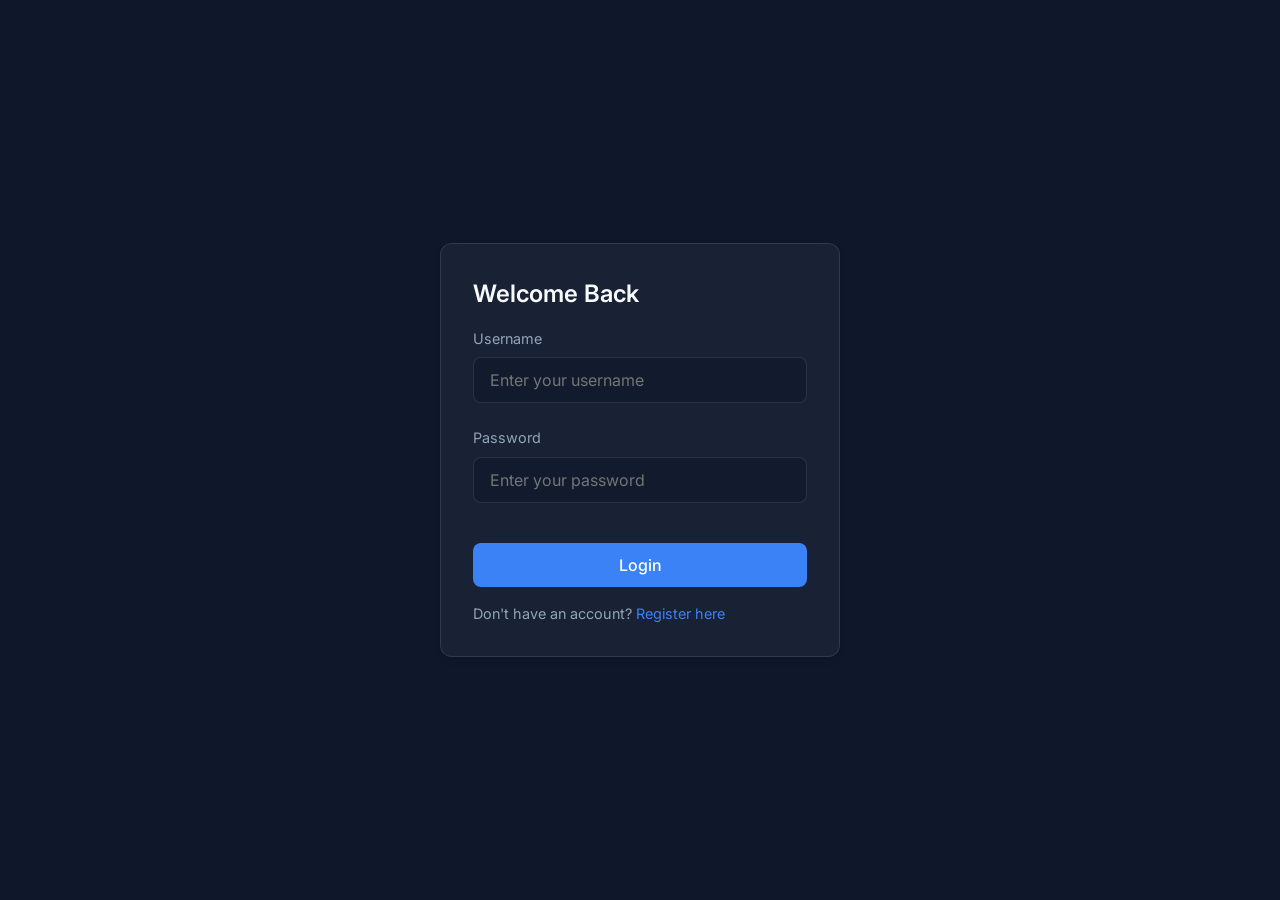
<file: frontend/index.html>
<!DOCTYPE html>
<html lang="en">
<head>
    <meta charset="UTF-8">
    <meta name="viewport" content="width=device-width, initial-scale=1.0">
    <title>AI Clothing Store - Redirecting</title>
    <link href="https://fonts.googleapis.com/css2?family=Inter:wght@400;500;600;700&display=swap" rel="stylesheet">
    <link rel="stylesheet" href="css/style.css">
</head>
<body>
    <div class="auth-container">
        <div class="card text-center" style="width: 100%; max-width: 400px; text-align: center;">
            <h2>AI Clothing Store</h2>
            <div id="loading" class="loader-container">
                <div class="loader"></div>
            </div>
            <p class="mt-4" style="color: var(--text-muted)">Redirecting...</p>
        </div>
    </div>
    <script>
        // Simple script to check auth status and redirect
        document.addEventListener('DOMContentLoaded', () => {
            const token = localStorage.getItem('token');
            if (!token) {
                window.location.href = 'login.html';
                return;
            }
            
            try {
                const userStr = localStorage.getItem('user');
                if (userStr) {
                    const user = JSON.parse(userStr);
                    switch (user.role) {
                        case 'boss':
                            window.location.href = 'boss-dashboard.html';
                            break;
                        case 'admin':
                            window.location.href = 'admin.html';
                            break;
                        case 'user':
                        default:
                            window.location.href = 'customer.html';
                            break;
                    }
                } else {
                    // Token exists but no user info, send to login to re-auth
                    localStorage.removeItem('token');
                    window.location.href = 'login.html';
                }
            } catch (e) {
                localStorage.removeItem('token');
                window.location.href = 'login.html';
            }
        });
    </script>
</body>
</html>
</file>
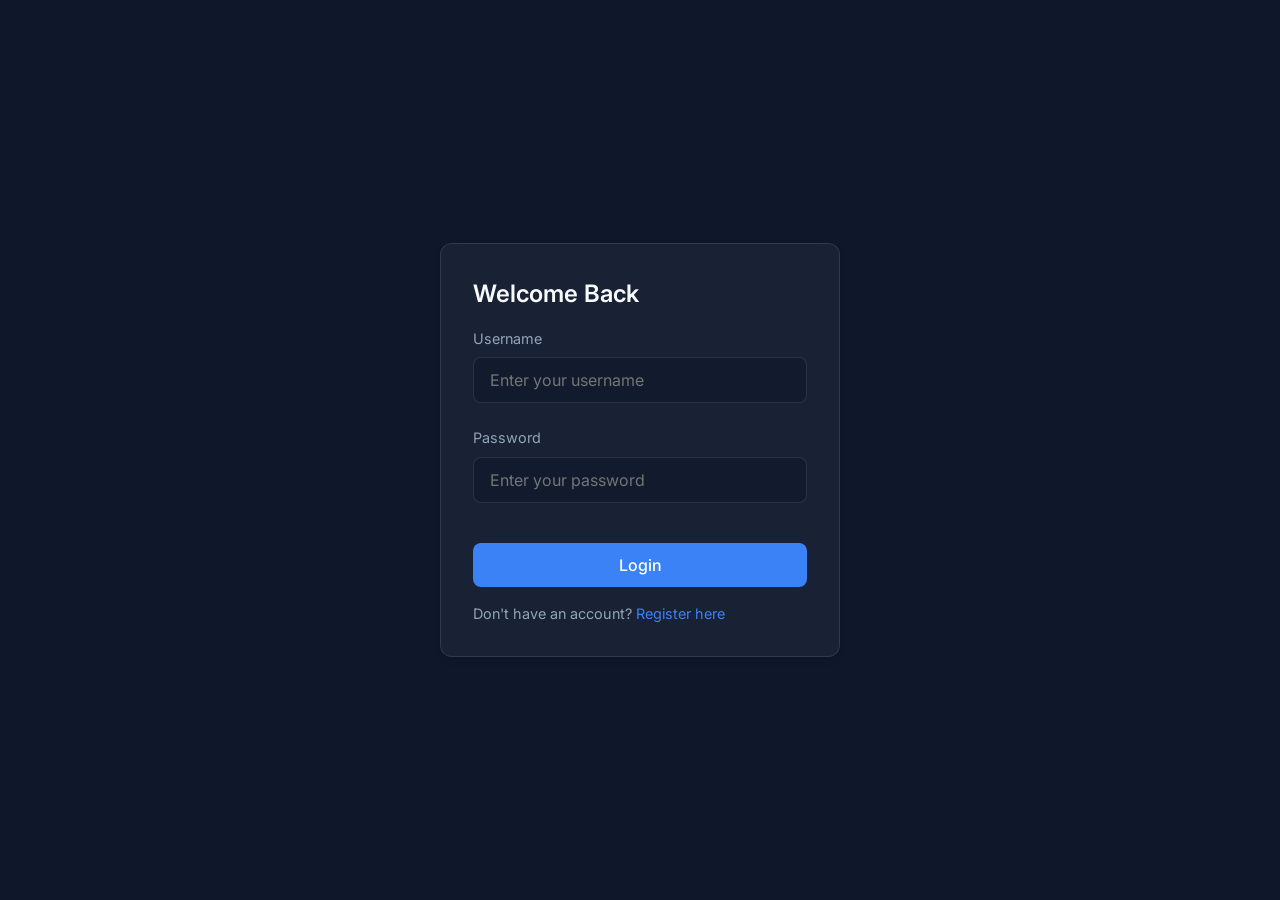
<file: frontend/admin.html>
<!DOCTYPE html>
<html lang="en">
<head>
    <meta charset="UTF-8">
    <meta name="viewport" content="width=device-width, initial-scale=1.0">
    <title>Admin Dashboard - AI Clothing Store</title>
    <link href="https://fonts.googleapis.com/css2?family=Inter:wght@400;500;600;700&display=swap" rel="stylesheet">
    <link rel="stylesheet" href="css/style.css">
    <style>
        .modal {
            display: none;
            position: fixed;
            top: 0; left: 0; width: 100%; height: 100%;
            background: rgba(0,0,0,0.5);
            backdrop-filter: blur(5px);
            z-index: 1000;
            align-items: center;
            justify-content: center;
        }
        .modal.active { display: flex; }
        .modal-content {
            background: var(--bg-card);
            padding: 2rem;
            border-radius: var(--radius);
            width: 100%;
            max-width: 500px;
            border: 1px solid var(--border-color);
        }
    </style>
</head>
<body>
    <nav class="navbar">
        <div class="nav-brand">Admin Panel</div>
        <div class="nav-links">
            <a href="admin.html" style="color: var(--primary);">Products</a>
            <button id="logout-btn" class="btn btn-danger" style="padding: 0.5rem 1rem;">Logout</button>
        </div>
    </nav>

    <div class="container mt-4">
        <div class="flex-between mb-4">
            <h2>Product Management</h2>
            <button id="add-product-btn" class="btn btn-primary" style="width: auto;">+ Add Product</button>
        </div>

        <div id="admin-error"></div>
        <div id="products-table-container" class="table-container">
            <div class="loader-container"><div class="loader"></div></div>
        </div>
    </div>

    <!-- Product Modal -->
    <div id="product-modal" class="modal">
        <div class="modal-content">
            <h3 id="modal-title" class="mb-4">Add Product</h3>
            <form id="product-form">
                <input type="hidden" id="product-id">
                <div class="form-group">
                    <label>Name</label>
                    <input type="text" id="product-name" class="form-control" required>
                </div>
                <div class="form-group">
                    <label>Description</label>
                    <input type="text" id="product-description" class="form-control" required>
                </div>
                <div class="form-group flex-between" style="gap: 1rem;">
                    <div style="flex: 1;">
                        <label>Category</label>
                        <input type="text" id="product-category" class="form-control" required>
                    </div>
                    <div style="flex: 1;">
                        <label>Season</label>
                        <input type="text" id="product-season" class="form-control" required>
                    </div>
                </div>
                <div class="form-group flex-between" style="gap: 1rem;">
                    <div style="flex: 1;">
                        <label>Color</label>
                        <input type="text" id="product-color" class="form-control" required>
                    </div>
                    <div style="flex: 1;">
                        <label>Size</label>
                        <input type="text" id="product-size" class="form-control" required>
                    </div>
                </div>
                <div class="form-group flex-between" style="gap: 1rem;">
                    <div style="flex: 1;">
                        <label>Price</label>
                        <input type="number" step="0.01" id="product-price" class="form-control" required>
                    </div>
                    <div style="flex: 1;">
                        <label>Stock</label>
                        <input type="number" id="product-stock" class="form-control" required>
                    </div>
                </div>
                <div class="flex-between mt-4">
                    <button type="button" id="cancel-btn" class="btn" style="background: transparent; border: 1px solid var(--border-color); width: 48%;">Cancel</button>
                    <button type="submit" class="btn btn-primary" style="width: 48%;">Save</button>
                </div>
            </form>
        </div>
    </div>

    <script src="js/api.js"></script>
    <script src="js/auth.js"></script>
    <script src="js/admin.js"></script>
</body>
</html>
</file>
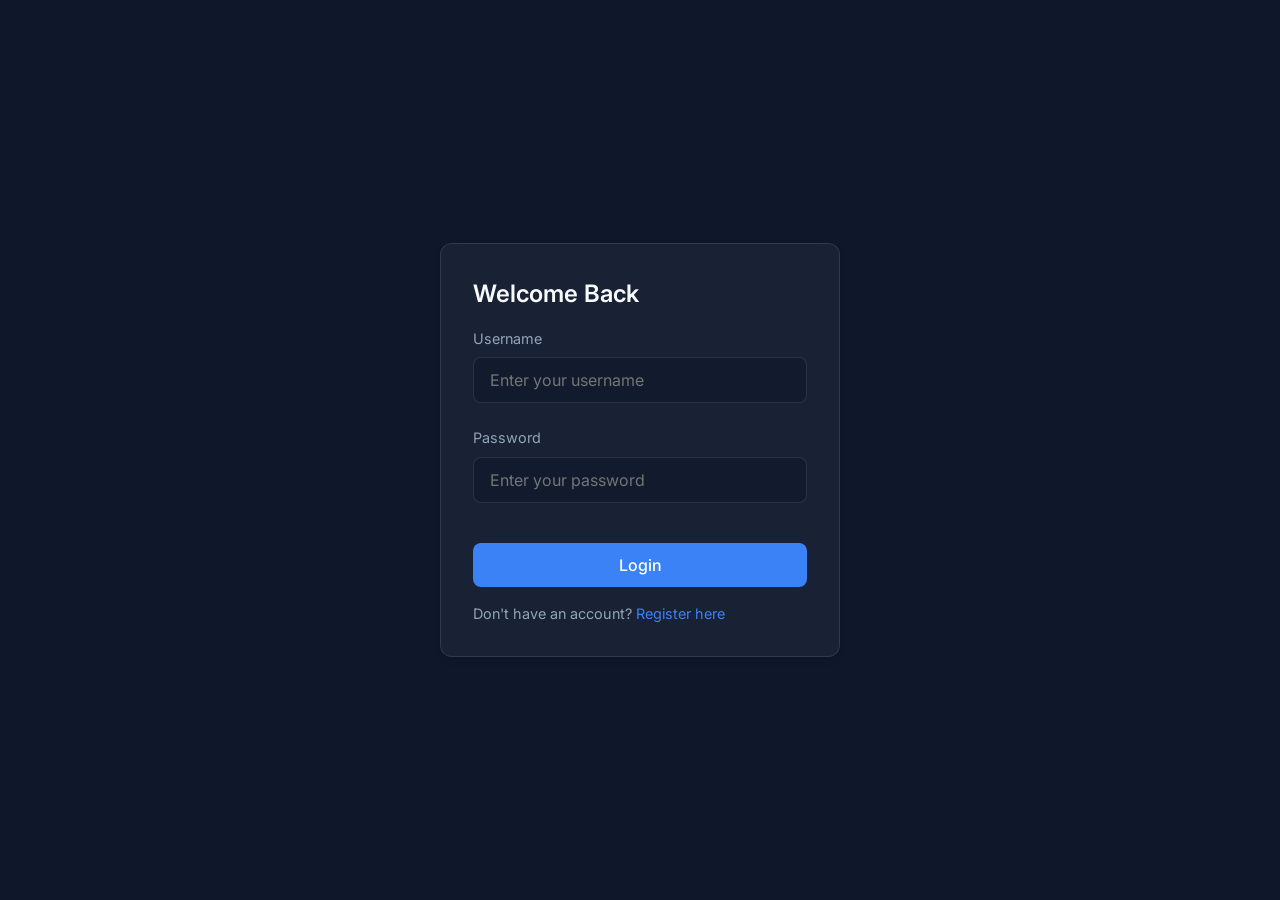
<file: frontend/boss-ai.html>
<!DOCTYPE html>
<html lang="en">
<head>
    <meta charset="UTF-8">
    <meta name="viewport" content="width=device-width, initial-scale=1.0">
    <title>Boss AI Assistant - AI Clothing Store</title>
    <link href="https://fonts.googleapis.com/css2?family=Inter:wght@400;500;600;700&display=swap" rel="stylesheet">
    <link rel="stylesheet" href="css/style.css">
</head>
<body>
    <nav class="navbar">
        <div class="nav-brand">Boss Panel</div>
        <div class="nav-links">
            <a href="boss-dashboard.html">Dashboard</a>
            <a href="boss-analytics.html">Analytics</a>
            <a href="boss-ai.html" style="color: var(--primary);">AI Assistant</a>
            <button id="logout-btn" class="btn btn-danger" style="padding: 0.5rem 1rem;">Logout</button>
        </div>
    </nav>

    <div class="chat-container">
        <div style="text-align: right; margin-bottom: 10px;">
            <button id="boss-clear-chat-btn" class="btn btn-danger" style="padding: 0.3rem 0.6rem; font-size: 0.8rem; width: auto;">Chatni tozalash</button>
        </div>
        <div class="chat-box" id="boss-chat-box">
            <div class="chat-message message-ai">
                Assalomu alaykum, Boss! Biznesingiz haqida qanday ma'lumot kerak?
            </div>
        </div>
        <form class="chat-input-container" id="boss-chat-form">
            <input type="text" id="boss-chat-input" class="form-control" placeholder="Savolingizni yozing (masalan, Eng ko'p sotilgan mahsulot qaysi?)" required autocomplete="off">
            <button type="submit" class="btn btn-primary" id="boss-send-btn">Yuborish</button>
        </form>
    </div>

    <script src="js/api.js"></script>
    <script src="js/auth.js"></script>
    <script src="js/boss.js"></script>
</body>
</html>
</file>
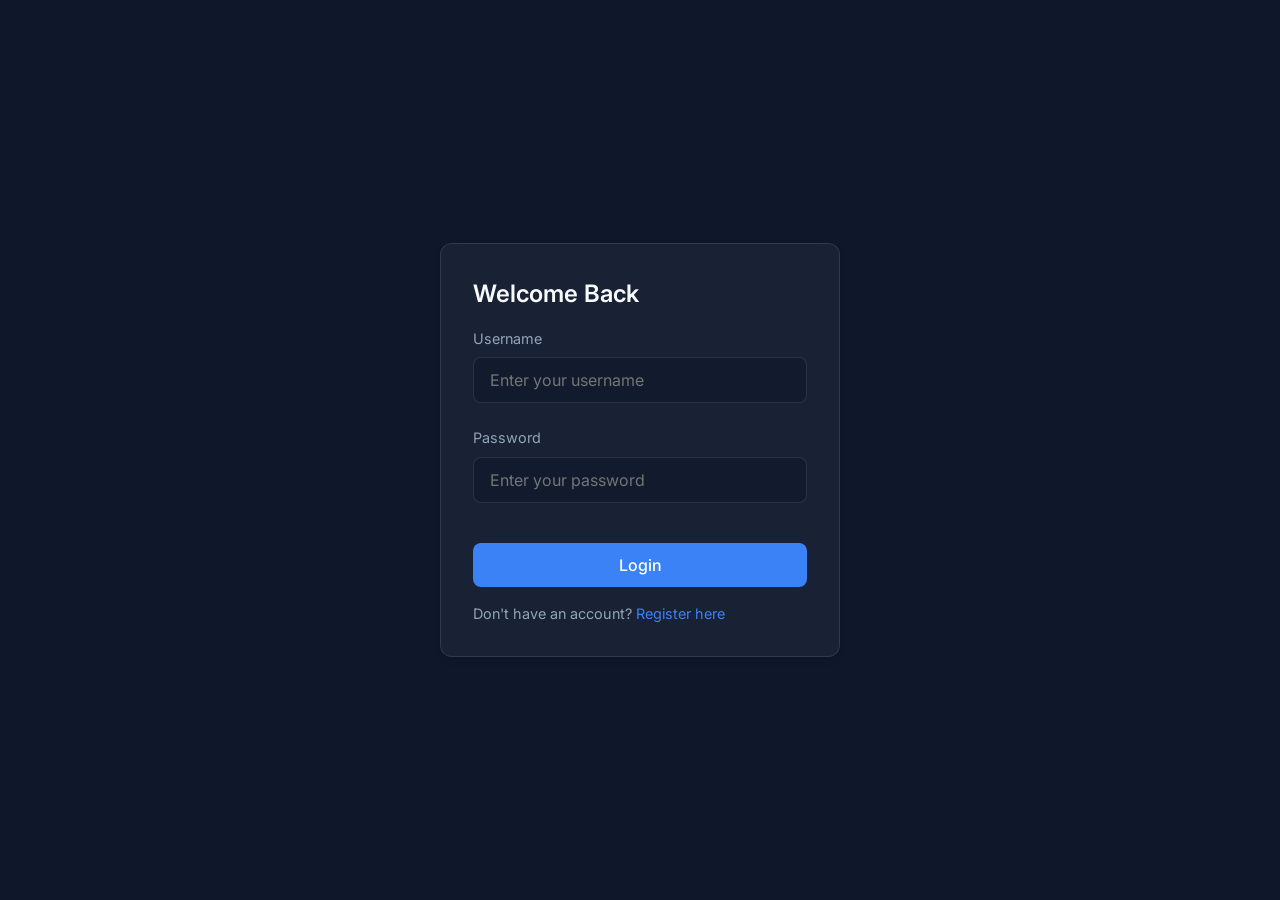
<file: frontend/boss-analytics.html>
<!DOCTYPE html>
<html lang="en">
<head>
    <meta charset="UTF-8">
    <meta name="viewport" content="width=device-width, initial-scale=1.0">
    <title>Boss Analytics - AI Clothing Store</title>
    <link href="https://fonts.googleapis.com/css2?family=Inter:wght@400;500;600;700&display=swap" rel="stylesheet">
    <link rel="stylesheet" href="css/style.css">
</head>
<body>
    <nav class="navbar">
        <div class="nav-brand">Boss Panel</div>
        <div class="nav-links">
            <a href="boss-dashboard.html">Dashboard</a>
            <a href="boss-analytics.html" style="color: var(--primary);">Analytics</a>
            <a href="boss-ai.html">AI Assistant</a>
            <button id="logout-btn" class="btn btn-danger" style="padding: 0.5rem 1rem;">Logout</button>
        </div>
    </nav>

    <div class="container mt-4">
        <h2>In-Depth Analytics</h2>
        <div id="analytics-error"></div>
        <div id="analytics-content">
            <div class="loader-container"><div class="loader"></div></div>
        </div>
    </div>

    <script src="js/api.js"></script>
    <script src="js/auth.js"></script>
    <script src="js/boss.js"></script>
    <script>
        document.addEventListener('DOMContentLoaded', () => {
            if (window.boss) window.boss.loadAnalytics();
        });
    </script>
</body>
</html>
</file>
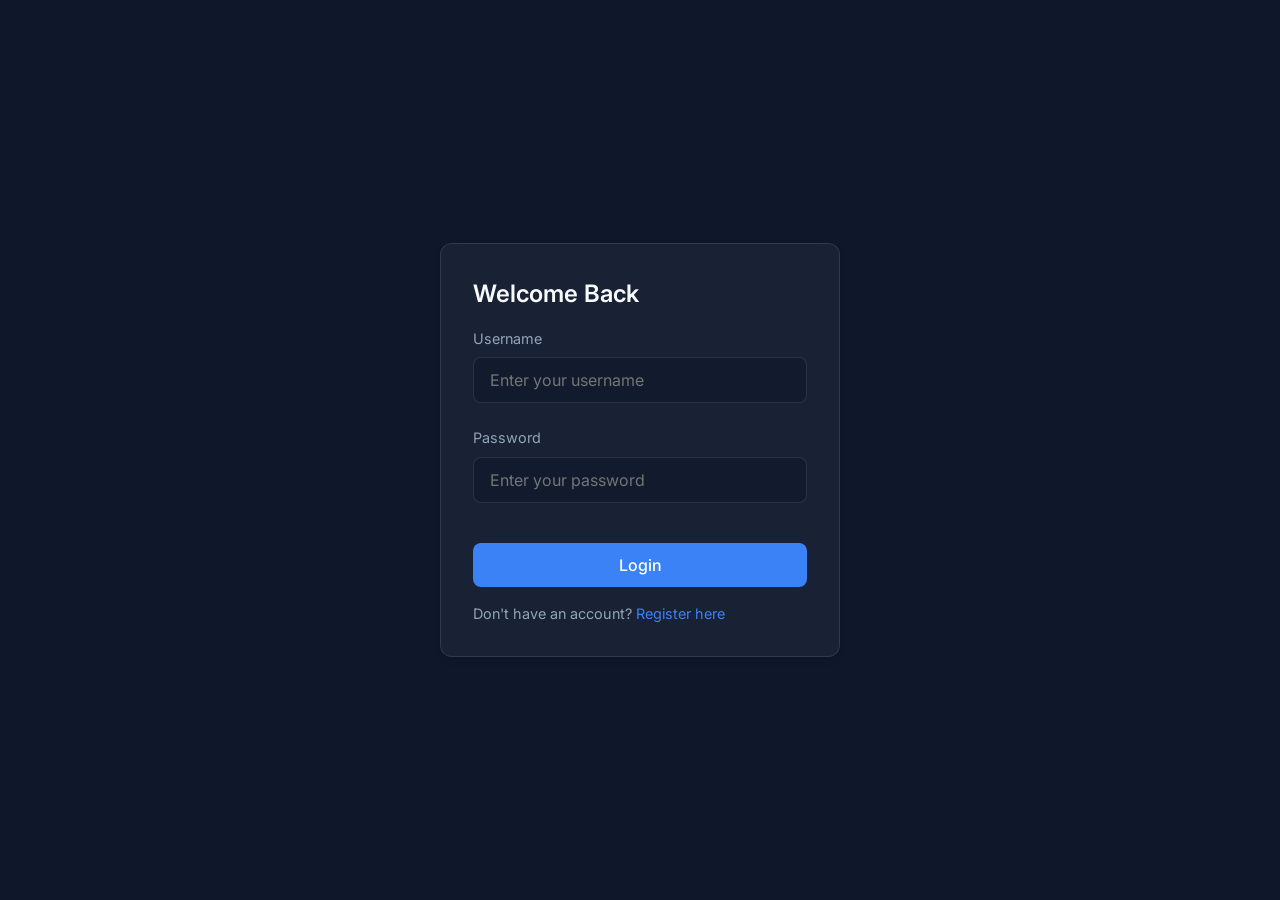
<file: frontend/boss-dashboard.html>
<!DOCTYPE html>
<html lang="en">
<head>
    <meta charset="UTF-8">
    <meta name="viewport" content="width=device-width, initial-scale=1.0">
    <title>Boss Dashboard - AI Clothing Store</title>
    <link href="https://fonts.googleapis.com/css2?family=Inter:wght@400;500;600;700&display=swap" rel="stylesheet">
    <link rel="stylesheet" href="css/style.css">
</head>
<body>
    <nav class="navbar">
        <div class="nav-brand">Boss Panel</div>
        <div class="nav-links">
            <a href="boss-dashboard.html" style="color: var(--primary);">Dashboard</a>
            <a href="boss-analytics.html">Analytics</a>
            <a href="boss-ai.html">AI Assistant</a>
            <button id="logout-btn" class="btn btn-danger" style="padding: 0.5rem 1rem;">Logout</button>
        </div>
    </nav>

    <div class="container mt-4">
        <h2>Overview</h2>
        <div id="dashboard-error"></div>
        <div id="dashboard-content">
            <div class="loader-container"><div class="loader"></div></div>
        </div>
    </div>

    <script src="js/api.js"></script>
    <script src="js/auth.js"></script>
    <script src="js/boss.js"></script>
    <script>
        document.addEventListener('DOMContentLoaded', () => {
            if (window.boss) window.boss.loadDashboard();
        });
    </script>
</body>
</html>
</file>
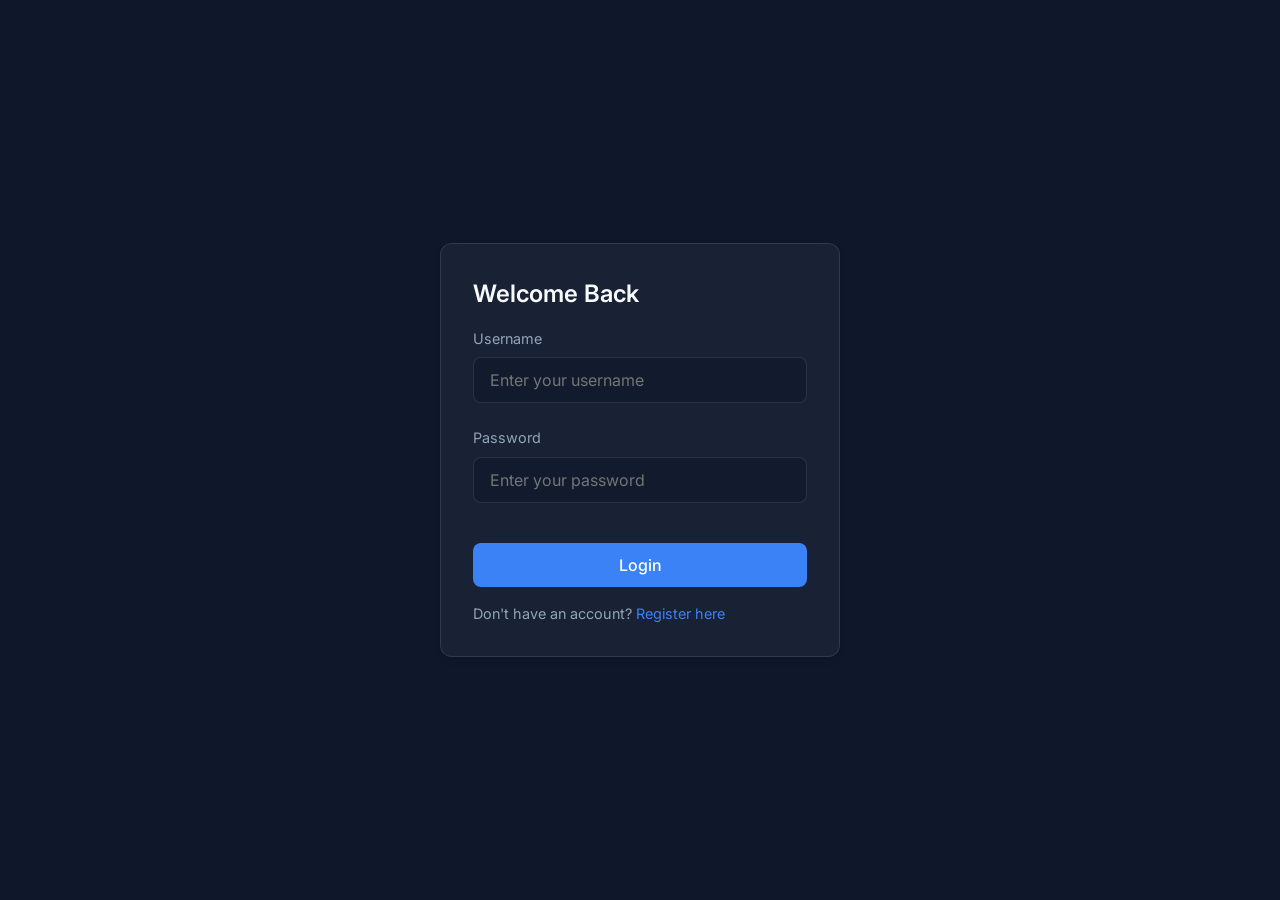
<file: frontend/customer.html>
<!DOCTYPE html>
<html lang="en">
<head>
    <meta charset="UTF-8">
    <meta name="viewport" content="width=device-width, initial-scale=1.0">
    <title>Customer Chat - AI Clothing Store</title>
    <link href="https://fonts.googleapis.com/css2?family=Inter:wght@400;500;600;700&display=swap" rel="stylesheet">
    <link rel="stylesheet" href="css/style.css">
</head>
<body>
    <nav class="navbar">
        <div class="nav-brand">AI Clothing Store</div>
        <div class="nav-links">
            <a href="customer.html" style="color: var(--primary);">Chat</a>
            <a href="history.html">Purchase History</a>
            <button id="logout-btn" class="btn btn-danger" style="padding: 0.5rem 1rem;">Logout</button>
        </div>
    </nav>

    <div class="chat-container">
        <div style="text-align: right; margin-bottom: 10px;">
            <button id="clear-chat-btn" class="btn btn-danger" style="padding: 0.3rem 0.6rem; font-size: 0.8rem; width: auto;">Chatni tozalash</button>
        </div>
        <div class="chat-box" id="chat-box">
            <div class="chat-message message-ai">
                Salom! Sizga qanday yordam bera olaman? Qanday kiyim qidiryapsiz?
            </div>
        </div>
        <form class="chat-input-container" id="chat-form">
            <input type="text" id="chat-input" class="form-control" placeholder="Xabaringizni yozing..." required autocomplete="off">
            <button type="submit" class="btn btn-primary" id="send-btn">Yuborish</button>
        </form>
    </div>

    <script src="js/api.js"></script>
    <script src="js/auth.js"></script>
    <script src="js/chat.js"></script>
</body>
</html>
</file>
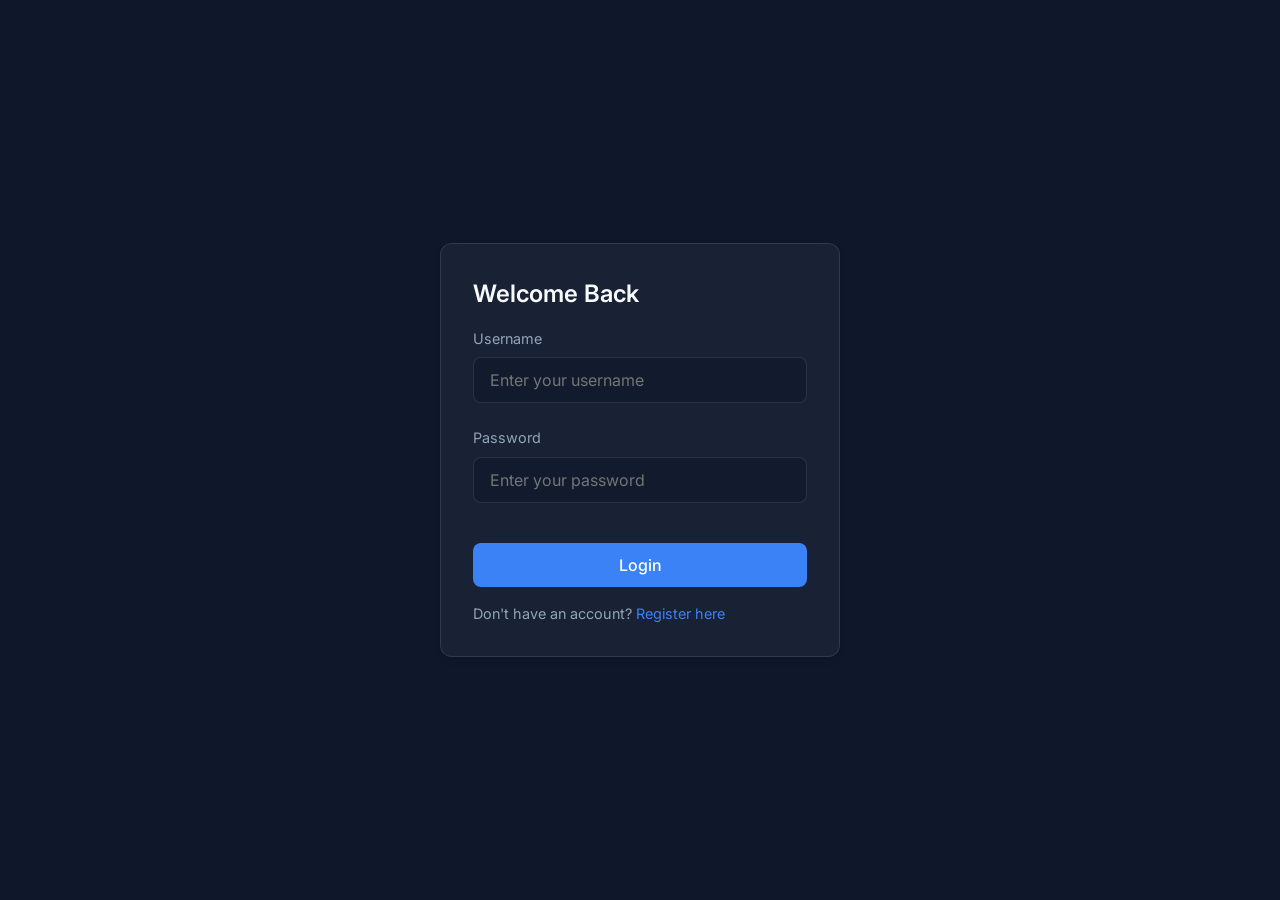
<file: frontend/history.html>
<!DOCTYPE html>
<html lang="en">
<head>
    <meta charset="UTF-8">
    <meta name="viewport" content="width=device-width, initial-scale=1.0">
    <title>Purchase History - AI Clothing Store</title>
    <link href="https://fonts.googleapis.com/css2?family=Inter:wght@400;500;600;700&display=swap" rel="stylesheet">
    <link rel="stylesheet" href="css/style.css">
</head>
<body>
    <nav class="navbar">
        <div class="nav-brand">AI Clothing Store</div>
        <div class="nav-links">
            <a href="customer.html">Chat</a>
            <a href="history.html" style="color: var(--primary);">Purchase History</a>
            <button id="logout-btn" class="btn btn-danger" style="padding: 0.5rem 1rem;">Logout</button>
        </div>
    </nav>

    <div class="container mt-4">
        <h2>Your Purchase History</h2>
        <div id="history-error"></div>
        <div id="history-container" class="table-container mt-4">
            <!-- Loading or table will be injected here -->
            <div class="loader-container"><div class="loader"></div></div>
        </div>
    </div>

    <script src="js/api.js"></script>
    <script src="js/auth.js"></script>
    <script>
        document.addEventListener('DOMContentLoaded', async () => {
            // Ensure authenticated
            const user = window.auth.checkAuth();
            if (!user) return;

            const container = document.getElementById('history-container');
            
            try {
                const history = await window.api.fetch('/sales/my-history', { method: 'GET' });
                
                if (!history || history.length === 0) {
                    container.innerHTML = '<p style="padding: 2rem; text-align: center; color: var(--text-muted);">You have no purchase history yet.</p>';
                    return;
                }

                let html = `
                    <table>
                        <thead>
                            <tr>
                                <th>Product</th>
                                <th>Quantity</th>
                                <th>Total Price</th>
                                <th>Date</th>
                            </tr>
                        </thead>
                        <tbody>
                `;

                history.forEach(item => {
                    const date = new Date(item.created_at).toLocaleString();
                    html += `
                        <tr>
                            <td>${item.product_name || item.product || 'Unknown'}</td>
                            <td>${item.quantity}</td>
                            <td style="color: #34d399; font-weight: 500;">$${item.total_price}</td>
                            <td>${date}</td>
                        </tr>
                    `;
                });

                html += '</tbody></table>';
                container.innerHTML = html;

            } catch (error) {
                container.innerHTML = '';
                window.api.showError('history-error', 'Failed to load purchase history: ' + error.message);
            }
        });
    </script>
</body>
</html>
</file>
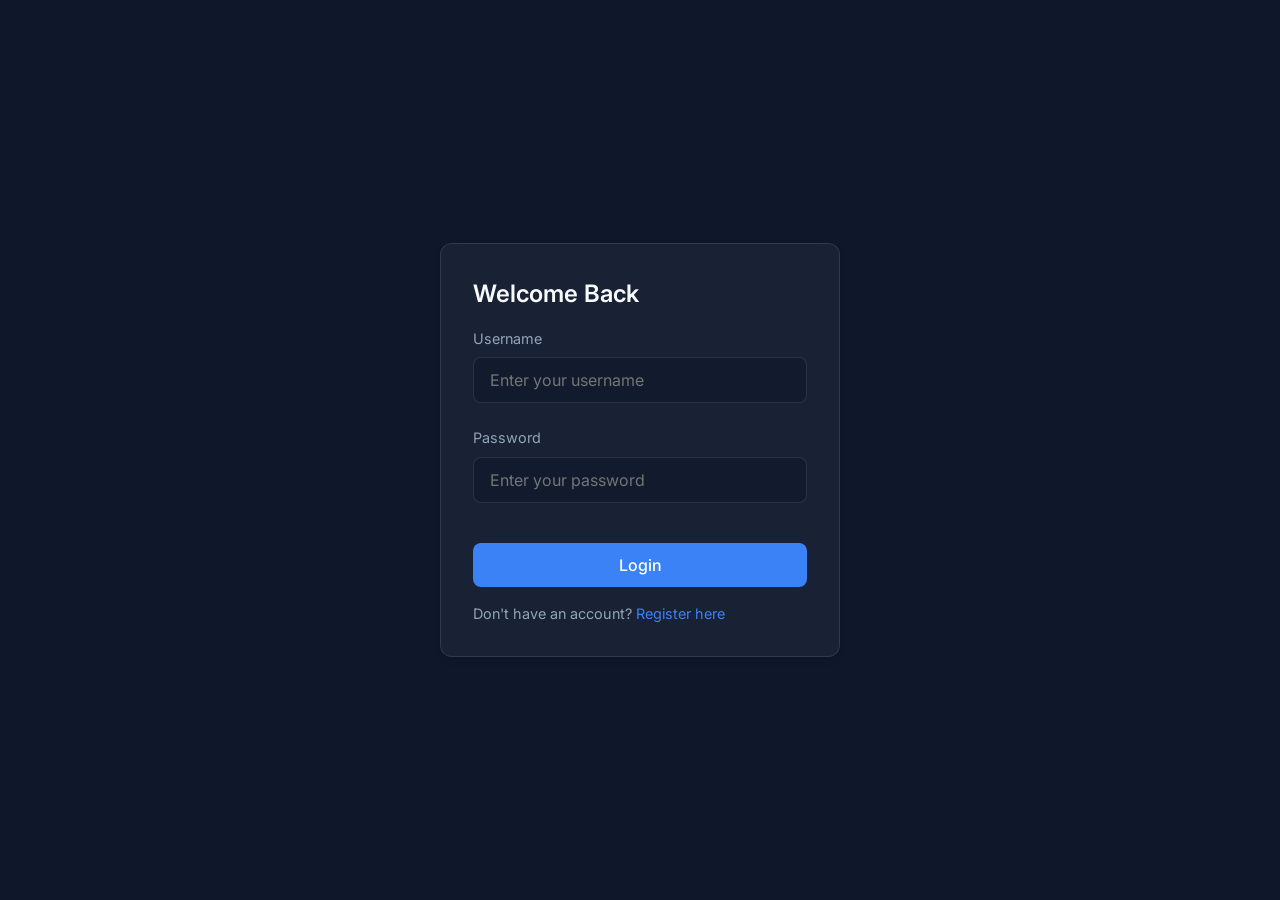
<file: frontend/login.html>
<!DOCTYPE html>
<html lang="en">
<head>
    <meta charset="UTF-8">
    <meta name="viewport" content="width=device-width, initial-scale=1.0">
    <title>Login - AI Clothing Store</title>
    <link href="https://fonts.googleapis.com/css2?family=Inter:wght@400;500;600;700&display=swap" rel="stylesheet">
    <link rel="stylesheet" href="css/style.css">
</head>
<body>
    <div class="auth-container">
        <div class="card auth-card">
            <h2 class="text-center mb-4">Welcome Back</h2>
            <div id="auth-error"></div>
            <form id="login-form">
                <div class="form-group">
                    <label for="username">Username</label>
                    <input type="text" id="username" name="username" class="form-control" required placeholder="Enter your username">
                </div>
                <div class="form-group">
                    <label for="password">Password</label>
                    <input type="password" id="password" name="password" class="form-control" required placeholder="Enter your password">
                </div>
                <button type="submit" class="btn btn-primary mt-4">Login</button>
            </form>
            <p class="text-center mt-4" style="font-size: 0.9rem; color: var(--text-muted);">
                Don't have an account? <a href="register.html">Register here</a>
            </p>
        </div>
    </div>
    <script src="js/api.js"></script>
    <script src="js/auth.js"></script>
</body>
</html>
</file>
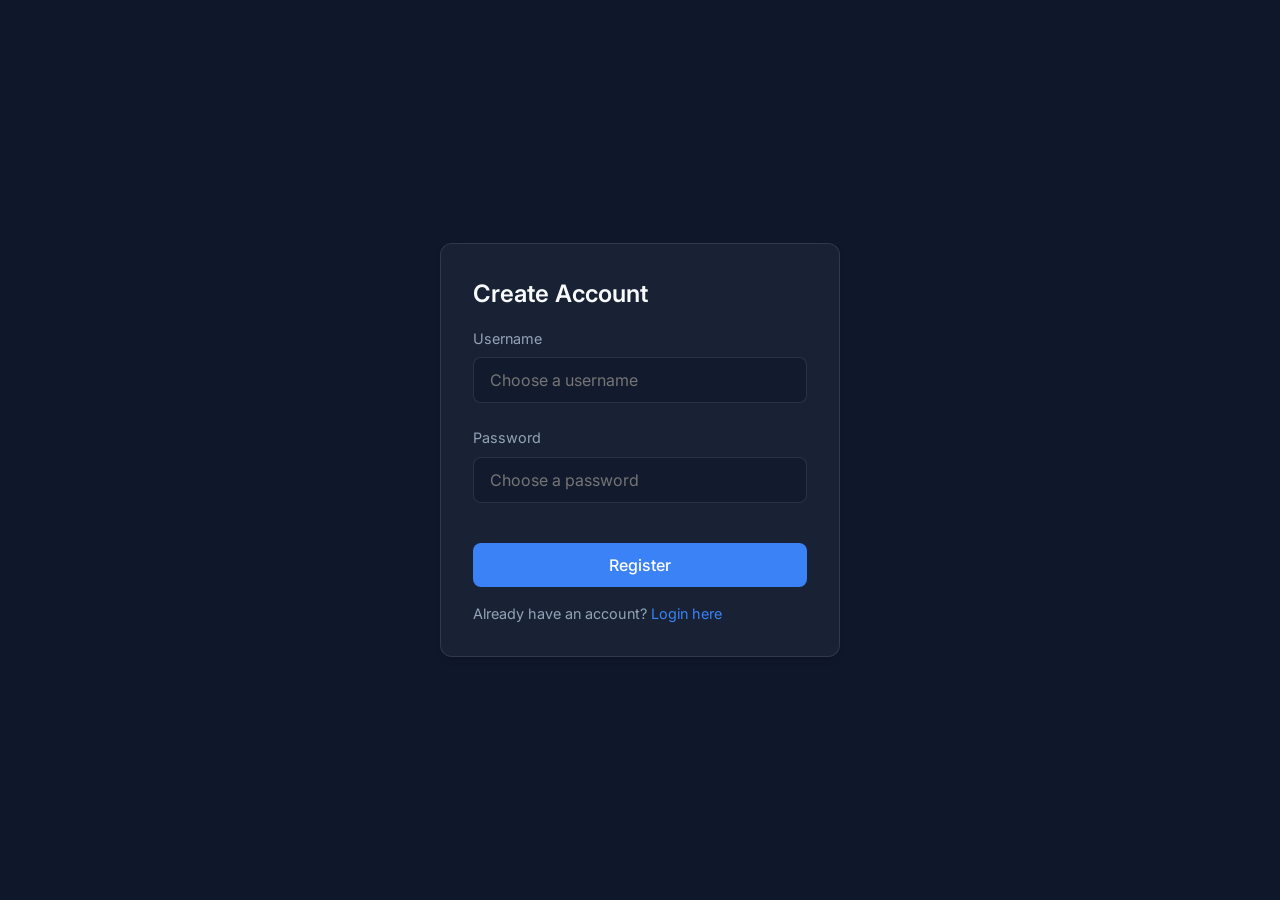
<file: frontend/register.html>
<!DOCTYPE html>
<html lang="en">
<head>
    <meta charset="UTF-8">
    <meta name="viewport" content="width=device-width, initial-scale=1.0">
    <title>Register - AI Clothing Store</title>
    <link href="https://fonts.googleapis.com/css2?family=Inter:wght@400;500;600;700&display=swap" rel="stylesheet">
    <link rel="stylesheet" href="css/style.css">
</head>
<body>
    <div class="auth-container">
        <div class="card auth-card">
            <h2 class="text-center mb-4">Create Account</h2>
            <div id="auth-error"></div>
            <form id="register-form">
                <div class="form-group">
                    <label for="username">Username</label>
                    <input type="text" id="username" name="username" class="form-control" required placeholder="Choose a username">
                </div>
                <div class="form-group">
                    <label for="password">Password</label>
                    <input type="password" id="password" name="password" class="form-control" required placeholder="Choose a password">
                </div>
                <button type="submit" class="btn btn-primary mt-4">Register</button>
            </form>
            <p class="text-center mt-4" style="font-size: 0.9rem; color: var(--text-muted);">
                Already have an account? <a href="login.html">Login here</a>
            </p>
        </div>
    </div>
    <script src="js/api.js"></script>
    <script src="js/auth.js"></script>
</body>
</html>
</file>
<file: frontend/css/style.css>
:root {
  /* Colors */
  --bg-dark: #0f172a;
  --bg-card: rgba(30, 41, 59, 0.7);
  --bg-input: rgba(15, 23, 42, 0.6);
  --primary: #3b82f6;
  --primary-hover: #2563eb;
  --text-main: #f8fafc;
  --text-muted: #94a3b8;
  --border-color: rgba(255, 255, 255, 0.1);
  --danger: #ef4444;
  --success: #22c55e;
  
  /* Fonts & Shadows */
  --font-main: 'Inter', system-ui, -apple-system, sans-serif;
  --shadow-card: 0 4px 6px -1px rgba(0, 0, 0, 0.1), 0 2px 4px -1px rgba(0, 0, 0, 0.06);
  --shadow-glow: 0 0 15px rgba(59, 130, 246, 0.5);
  --radius: 12px;
  --transition: all 0.3s ease;
}

* {
  margin: 0;
  padding: 0;
  box-sizing: border-box;
}

body {
  font-family: var(--font-main);
  background-color: var(--bg-dark);
  color: var(--text-main);
  line-height: 1.5;
  min-height: 100vh;
  display: flex;
  flex-direction: column;
}

/* Typography */
h1, h2, h3 {
  font-weight: 600;
  margin-bottom: 1rem;
}

a {
  color: var(--primary);
  text-decoration: none;
  transition: var(--transition);
}

a:hover {
  color: var(--primary-hover);
  text-shadow: 0 0 8px rgba(59, 130, 246, 0.4);
}

/* Layouts */
.container {
  max-width: 1200px;
  margin: 0 auto;
  padding: 2rem;
  width: 100%;
}

.auth-container {
  display: flex;
  align-items: center;
  justify-content: center;
  min-height: 100vh;
  padding: 1rem;
}

/* Glassmorphism Card */
.card {
  background: var(--bg-card);
  backdrop-filter: blur(12px);
  -webkit-backdrop-filter: blur(12px);
  border: 1px solid var(--border-color);
  border-radius: var(--radius);
  padding: 2rem;
  box-shadow: var(--shadow-card);
}

.auth-card {
  width: 100%;
  max-width: 400px;
}

/* Forms */
.form-group {
  margin-bottom: 1.5rem;
}

.form-group label {
  display: block;
  margin-bottom: 0.5rem;
  color: var(--text-muted);
  font-size: 0.9rem;
}

.form-control {
  width: 100%;
  padding: 0.75rem 1rem;
  background-color: var(--bg-input);
  border: 1px solid var(--border-color);
  border-radius: 8px;
  color: var(--text-main);
  font-family: inherit;
  font-size: 1rem;
  transition: var(--transition);
}

.form-control:focus {
  outline: none;
  border-color: var(--primary);
  box-shadow: 0 0 0 2px rgba(59, 130, 246, 0.2);
}

/* Buttons */
.btn {
  display: inline-block;
  font-family: inherit;
  font-size: 1rem;
  font-weight: 500;
  text-align: center;
  cursor: pointer;
  padding: 0.75rem 1.5rem;
  border: none;
  border-radius: 8px;
  transition: var(--transition);
  width: 100%;
}

.btn-primary {
  background-color: var(--primary);
  color: white;
}

.btn-primary:hover {
  background-color: var(--primary-hover);
  box-shadow: var(--shadow-glow);
  transform: translateY(-1px);
}

.btn-danger {
  background-color: var(--danger);
  color: white;
}

.btn-danger:hover {
  filter: brightness(1.1);
}

/* Navbar */
.navbar {
  display: flex;
  justify-content: space-between;
  align-items: center;
  padding: 1rem 2rem;
  background: rgba(15, 23, 42, 0.8);
  backdrop-filter: blur(10px);
  border-bottom: 1px solid var(--border-color);
  position: sticky;
  top: 0;
  z-index: 100;
}

.nav-brand {
  font-size: 1.5rem;
  font-weight: 700;
  background: linear-gradient(90deg, #60a5fa, #a78bfa);
  -webkit-background-clip: text;
  -webkit-text-fill-color: transparent;
}

.nav-links {
  display: flex;
  gap: 1.5rem;
  align-items: center;
}

/* Chat UI */
.chat-container {
  display: flex;
  flex-direction: column;
  height: calc(100vh - 80px);
  max-width: 800px;
  margin: 0 auto;
  padding: 1rem;
}

.chat-box {
  flex: 1;
  overflow-y: auto;
  padding: 1rem;
  display: flex;
  flex-direction: column;
  gap: 1rem;
  border: 1px solid var(--border-color);
  border-radius: var(--radius) var(--radius) 0 0;
  background: var(--bg-card);
  backdrop-filter: blur(5px);
}

.chat-message {
  max-width: 80%;
  padding: 1rem;
  border-radius: 12px;
  animation: fadeIn 0.3s ease;
  line-height: 1.4;
}

.message-user {
  align-self: flex-end;
  background-color: var(--primary);
  border-bottom-right-radius: 2px;
}

.message-ai {
  align-self: flex-start;
  background-color: var(--bg-input);
  border: 1px solid var(--border-color);
  border-bottom-left-radius: 2px;
}

.chat-input-container {
  display: flex;
  gap: 0.5rem;
  padding: 1rem;
  background: var(--bg-card);
  border: 1px solid var(--border-color);
  border-top: none;
  border-radius: 0 0 var(--radius) var(--radius);
}

.chat-input-container .form-control {
  flex: 1;
  margin-bottom: 0;
}

.chat-input-container .btn {
  width: auto;
}

/* Product Card inside Chat */
.product-card {
  margin-top: 1rem;
  background: rgba(0,0,0,0.2);
  border: 1px solid rgba(255,255,255,0.1);
  padding: 1rem;
  border-radius: 8px;
}

.product-card h4 {
  color: #60a5fa;
  margin-bottom: 0.5rem;
}

.product-card ul {
  list-style: none;
  font-size: 0.9rem;
}

.product-card li {
  margin-bottom: 0.25rem;
}

.product-price {
  font-size: 1.1rem;
  font-weight: bold;
  color: #34d399;
  margin-top: 0.5rem;
}

.buy-instruction {
  margin-top: 1rem;
  font-style: italic;
  color: #cbd5e1;
  font-size: 0.9rem;
}

/* Dashboard Stats */
.stats-grid {
  display: grid;
  grid-template-columns: repeat(auto-fit, minmax(240px, 1fr));
  gap: 1.5rem;
  margin-bottom: 2rem;
}

.stat-card {
  text-align: center;
  transition: transform 0.2s;
}

.stat-card:hover {
  transform: translateY(-5px);
  box-shadow: var(--shadow-glow);
}

.stat-title {
  color: var(--text-muted);
  font-size: 0.9rem;
  text-transform: uppercase;
  letter-spacing: 0.05em;
}

.stat-value {
  font-size: 2.5rem;
  font-weight: 700;
  margin-top: 0.5rem;
  background: linear-gradient(90deg, #f8fafc, #94a3b8);
  -webkit-background-clip: text;
  -webkit-text-fill-color: transparent;
}

/* Tables */
.table-container {
  overflow-x: auto;
  border-radius: var(--radius);
  border: 1px solid var(--border-color);
  background: var(--bg-card);
}

table {
  width: 100%;
  border-collapse: collapse;
}

th, td {
  padding: 1rem;
  text-align: left;
  border-bottom: 1px solid var(--border-color);
}

th {
  background-color: rgba(0,0,0,0.2);
  color: var(--text-muted);
  font-weight: 500;
  text-transform: uppercase;
  font-size: 0.8rem;
  letter-spacing: 0.05em;
}

tbody tr:hover {
  background-color: rgba(255,255,255,0.02);
}

tbody tr:last-child td {
  border-bottom: none;
}

/* Loaders & Errors */
.loader {
  display: inline-block;
  width: 24px;
  height: 24px;
  border: 3px solid rgba(255,255,255,0.3);
  border-radius: 50%;
  border-top-color: #fff;
  animation: spin 1s ease-in-out infinite;
}

.loader-container {
  display: flex;
  justify-content: center;
  align-items: center;
  padding: 2rem;
}

.error-message {
  color: var(--danger);
  background: rgba(239, 68, 68, 0.1);
  border: 1px solid var(--danger);
  padding: 0.75rem;
  border-radius: 8px;
  margin-bottom: 1rem;
  font-size: 0.9rem;
}

/* Animations */
@keyframes spin {
  to { transform: rotate(360deg); }
}

@keyframes fadeIn {
  from { opacity: 0; transform: translateY(10px); }
  to { opacity: 1; transform: translateY(0); }
}

/* Utilities */
.hidden {
  display: none !important;
}

.flex-between {
  display: flex;
  justify-content: space-between;
  align-items: center;
}

.mt-4 { margin-top: 1rem; }
.mb-4 { margin-bottom: 1rem; }

/* ========= Chat Product Cards Grid ========= */
.products-grid {
  display: flex;
  flex-direction: column;
  gap: 0.75rem;
  margin-top: 0.5rem;
  width: 100%;
}

.product-card-chat {
  background: linear-gradient(135deg, rgba(30,41,59,0.95), rgba(15,23,42,0.95));
  border: 1px solid rgba(59,130,246,0.25);
  border-radius: 12px;
  padding: 1rem 1.2rem;
  animation: fadeIn 0.3s ease;
  transition: border-color 0.2s;
}

.product-card-chat:hover {
  border-color: rgba(59,130,246,0.5);
}

.product-card-header {
  display: flex;
  justify-content: space-between;
  align-items: center;
  margin-bottom: 0.4rem;
}

.product-number {
  font-size: 0.75rem;
  color: var(--text-muted);
  font-weight: 600;
}

.product-category-badge {
  font-size: 0.7rem;
  background: rgba(59,130,246,0.2);
  color: #93c5fd;
  border: 1px solid rgba(59,130,246,0.3);
  border-radius: 20px;
  padding: 0.1rem 0.6rem;
  font-weight: 500;
}

.product-card-name {
  font-size: 1rem;
  font-weight: 700;
  color: #f8fafc;
  margin-bottom: 0.6rem;
}

.product-card-details {
  display: grid;
  grid-template-columns: 1fr 1fr;
  gap: 0.3rem 1rem;
  margin-bottom: 0.8rem;
}

.detail-row {
  display: flex;
  justify-content: space-between;
  font-size: 0.82rem;
  border-bottom: 1px solid rgba(255,255,255,0.05);
  padding-bottom: 0.2rem;
}

.detail-label {
  color: var(--text-muted);
}

.detail-value {
  color: #e2e8f0;
  font-weight: 500;
}

.price-row {
  grid-column: 1 / -1;
  border-bottom: none;
}

.price-value {
  color: #34d399;
  font-weight: 700;
  font-size: 0.95rem;
}

.buy-btn {
  width: 100%;
  padding: 0.5rem;
  background: linear-gradient(90deg, #3b82f6, #6366f1);
  color: white;
  border: none;
  border-radius: 8px;
  font-size: 0.88rem;
  font-weight: 600;
  cursor: pointer;
  transition: all 0.2s;
  font-family: inherit;
}

.buy-btn:hover:not(:disabled) {
  transform: translateY(-1px);
  box-shadow: 0 4px 12px rgba(59,130,246,0.4);
}

.buy-btn:disabled {
  opacity: 0.7;
  cursor: not-allowed;
}
</file>
